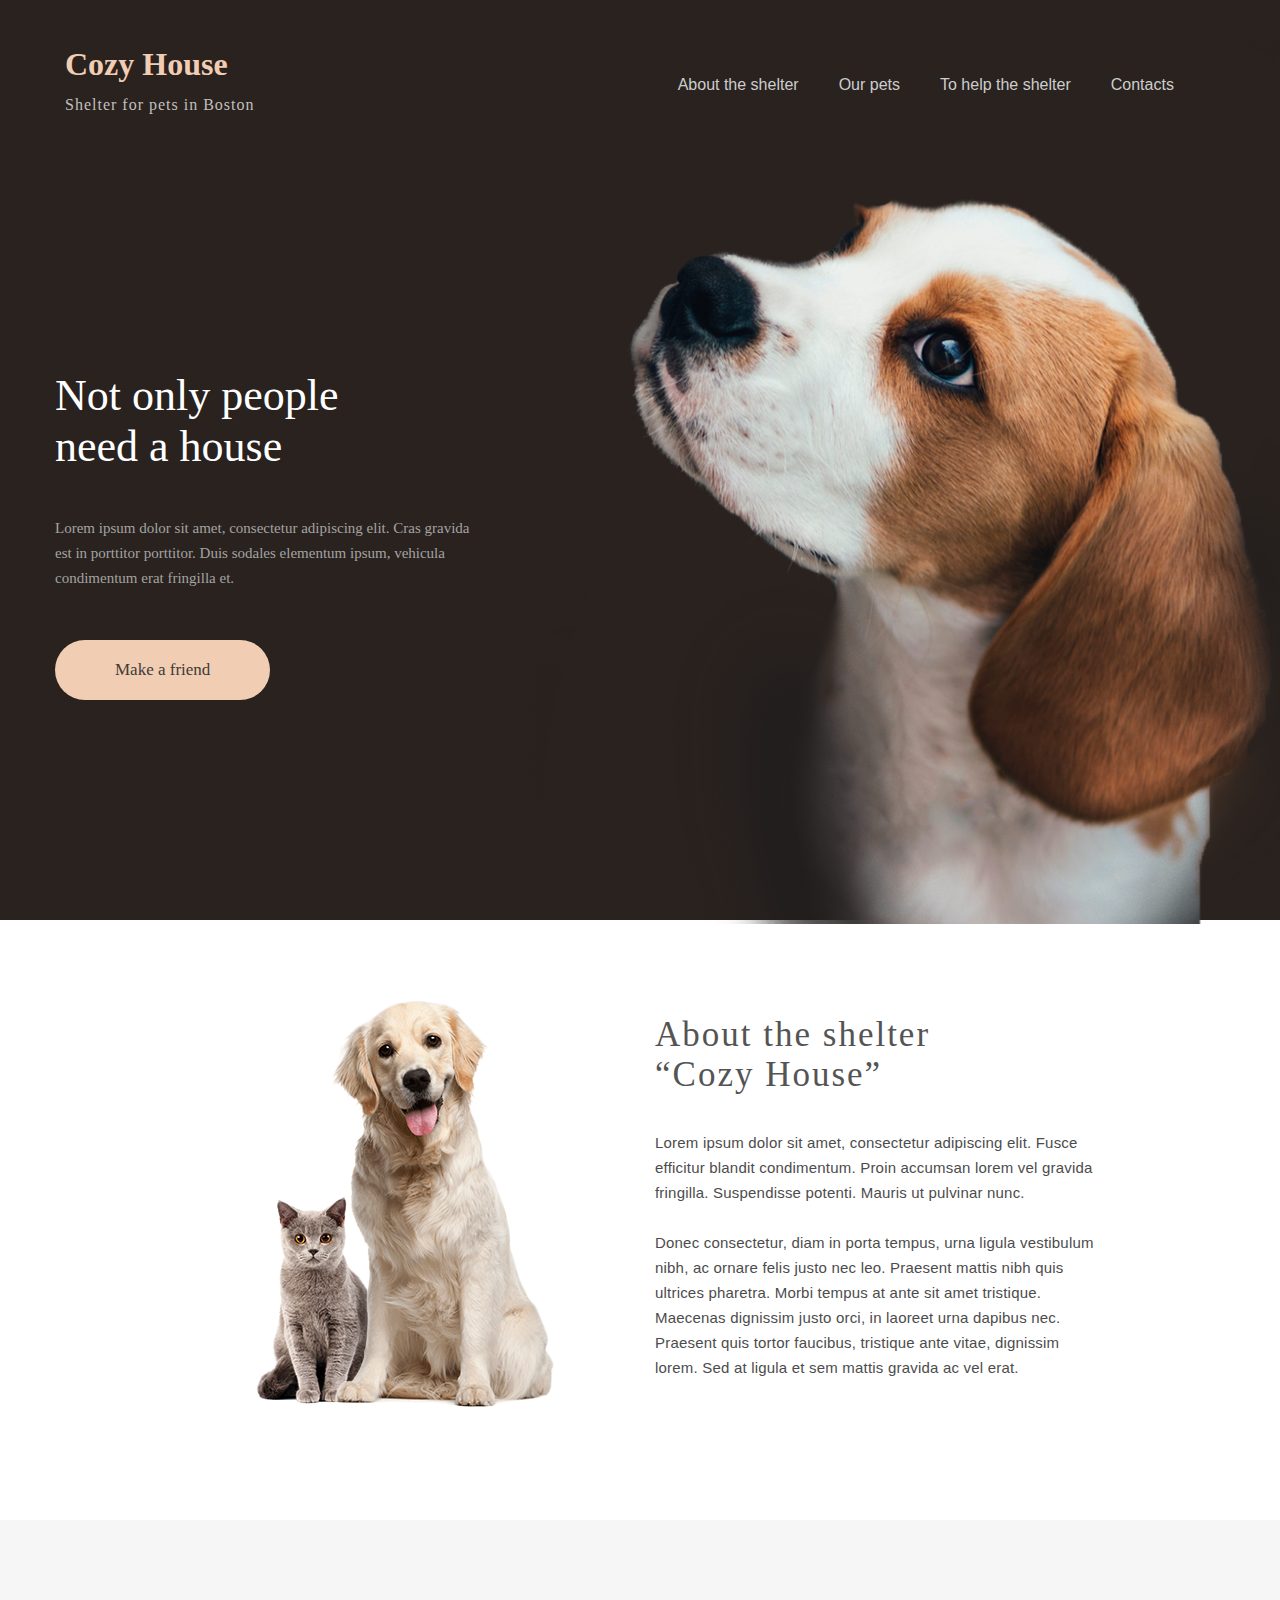
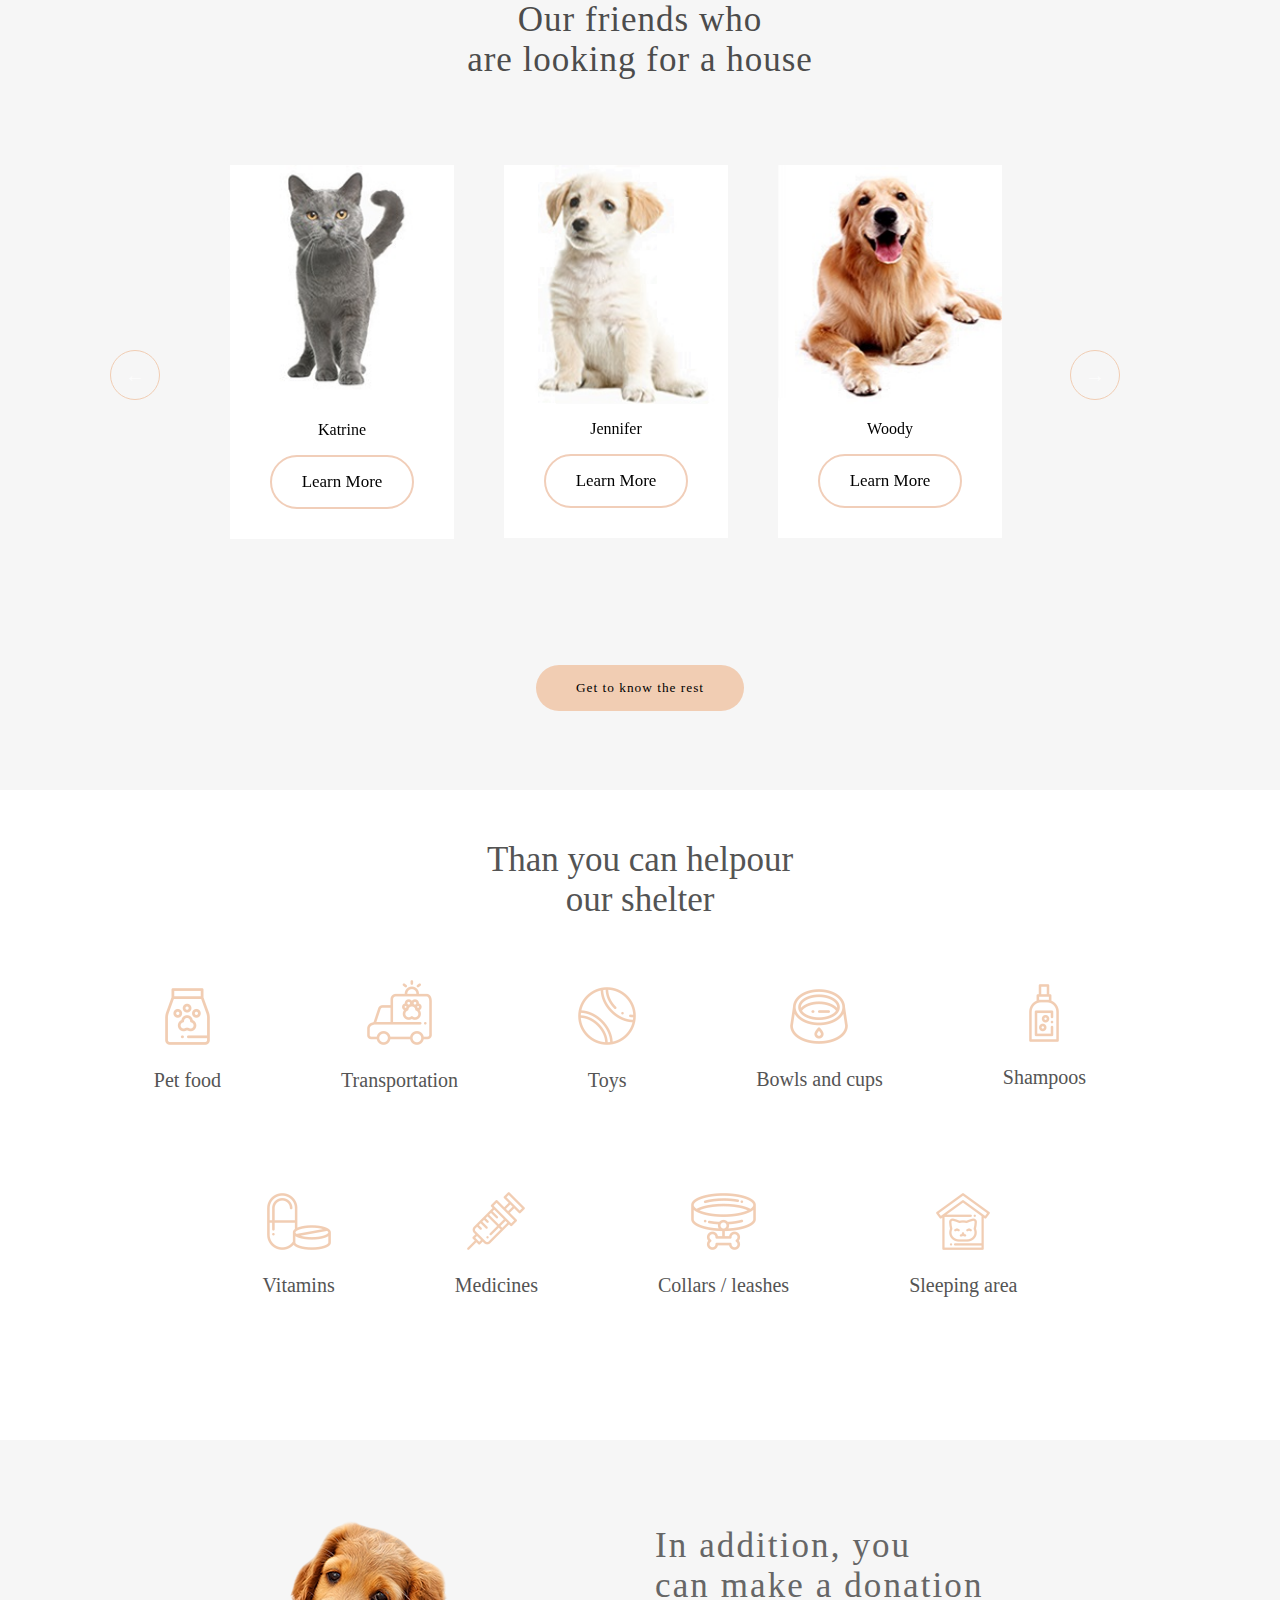
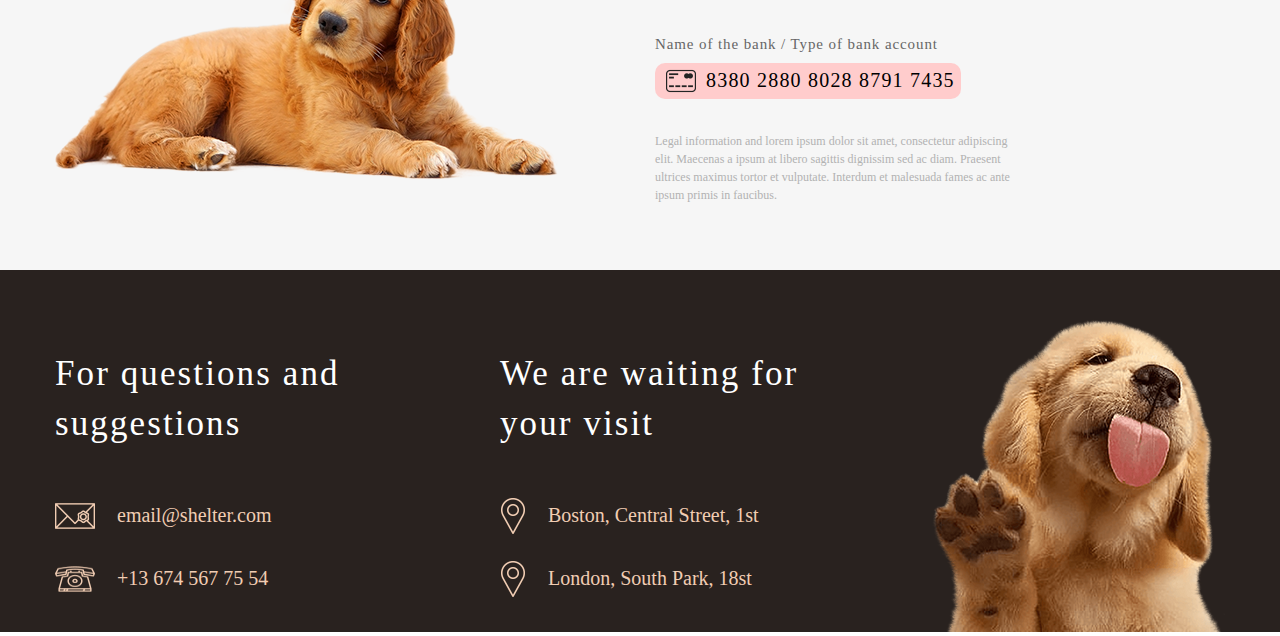
<file: project/index.html>
<!DOCTYPE html>
<html lang="en">
<head>
	<meta charset="UTF-8">
	<title>Animal</title>
     <link rel="stylesheet" type="text/css" href="slick-1.8.1/slick/slick.css"/>
<link rel="stylesheet" type="text/css" href="slick-1.8.1/slick/slick-theme.css"/>
	<link rel="stylesheet" href="style.css">

</head>
<body>
	<!--Шапка сайта-->
	<main>
		<header class="header">
			<div class="header-left">
				<h1 class="header-head">Cozy House</h1>
			<p class="header-text">Shelter for pets in Boston</p>
			</div>
			<div class="header-right">
				<ul class="header-adress">
				<li>
					<a href="#"><p class="header-hover">About the shelter</p></a>
				</li>
				<li>
					<a href="#"><p class="header-hover">Our pets</p></a>
				</li>
				<li>
					<a href="#"><p class="header-hover">To help the shelter</p></a>
				</li>
				<li class="header-contacts">
					<a href="#"><p class="header-hover">Contacts</p></a>
				</li>
			</ul>
			</div>
	</header>
	
					 <!-- Первый блок -->
					 
<div class="section-main__headed">
		<div class="section_main_section">
			<div class="section-main">
	<p>Not only people<br> need a house</p>
</div>
<div class="section-main__textdog">
	<p>Lorem ipsum dolor sit amet, consectetur adipiscing elit. Cras gravida <br>
est in porttitor  porttitor. Duis sodales elementum ipsum, vehicula <br>
condimentum erat fringilla et.</p>
</div>
<div class="section-main__btn">
	<a href="our pets.html"><button class="btn__btn">Make a friend</button></a>
</div>
<div class="section-main-img">
	<img src="img/lll.png" alt="Dog">
</div>
		</div>
		</div>
	</main>

	                         <!--Второй экран-->

<div class="section-block">
	
		<div class="block__img">
		<img src="img/cat and dog.png" alt="">
	</div>
       <div class="block__two">
       		<div class="block__two_one"><p>About the shelter<br>
“Cozy House”</p></div>

       <div class="block__two_two">	<p>Lorem ipsum dolor sit amet, consectetur adipiscing elit. Fusce efficitur blandit condimentum. Proin accumsan lorem vel gravida fringilla. Suspendisse potenti. Mauris ut pulvinar nunc.<br><br>

Donec consectetur, diam in porta tempus, urna ligula vestibulum nibh, ac ornare felis justo nec leo. Praesent mattis nibh quis 
ultrices pharetra. Morbi tempus at ante sit amet tristique. 
Maecenas dignissim justo orci, in laoreet urna dapibus nec. Praesent quis tortor faucibus, tristique ante vitae, dignissim 
lorem. Sed at ligula et sem mattis gravida ac vel erat. </p></div>
       </div>
	</div>

                        <!--Блок с тремя слайдами-->

<div class="section-slider">
		<div class="section-content">
		<div class="section-slider_header">
		<p class="margin">Our friends who<br>
are looking for a house</p>
</div>
<div class="slide_one">
	<div class="cat">
		<img src="img/cat1.jpg" alt="" style="width: 100%">
		<p class="action">Katrine</p>
		<a href="#"><button class="blocked">Learn More</button></a>
	</div>
	<div class="dog">
		<img src="img/dogs.jpg" alt="" style="width: 100%">
		<p class="action">Jennifer</p>
		<a href="#"><button class="blocked">Learn More</button></a>
	</div>
	<div class="buldog">
		<img src="img/woody.jpg" alt="" style="width: 100%">
		<p class="action">Woody</p>
		<a href="#"><button class="blocked">Learn More</button></a>
	</div>
		<div class="cat">
		<img src="img/cat1.jpg" alt="" style="width: 100%">
		<p class="action">Katrine</p>
		<a href="#"><button class="blocked">Learn More</button></a>
	</div>
	<div class="dog">
		<img src="img/dogs.jpg" alt="" style="width: 100%">
		<p class="action">Jennifer</p>
	<a href="#"><button class="blocked">Learn More</button></a>
	</div>
	<div class="buldog">
		<img src="img/woody.jpg" alt="" style="width: 100%">
		<p class="action">Woody</p>
		<a href="#"><button class="blocked">Learn More</button></a>
	</div>
	</div> 
<div class="sec">
<a href="#"><button class="down">
	Get to know the rest
</button></a>
</div>
</div>
</div>

                    <!--Четвертый блок-->

<div class="section_fourth">
	<div class="fourth_header">Than you can helpour<br> our shelter</div>
<div class="fourth_first">
	<div class="first_1">
		<img src="img/food.png" alt="">
		<p class="fohead">Pet food</p>
	</div>
	<div class="first_2">
		<img src="img/ambulance.png" alt="">
		<p class="fohead">Transportation</p>
	</div>
	<div class="first_3">
		<img src="img/toys.png" alt="">
		<p class="fohead">Toys</p>
	</div>
	<div class="first_4">
		<img src="img/bowl.png" alt="">
		<p class="fohead">Bowls and cups</p>
	</div>
	<div class="first_5">
		<img src="img/shampoo.png" alt="">
		<p class="fohead">Shampoos</p>
	</div>
</div>
<div class="fourth_second">
	<div class="second_1">
		<img src="img/pills.png" alt="">
		<p class="fohead">Vitamins</p>
	</div>
	<div class="second_2">
		<img src="img/syringe.png" alt="">
		<p class="fohead">Medicines</p>
	</div>
	<div class="second_3">
		<img src="img/leash.png" alt="">
		<p class="fohead">Collars / leashes</p>
	</div>
	<div class="second_4">
		<img src="img/cat.png" alt="">
		<p class="fohead">Sleeping area</p>
	</div>
</div>
</div>

                <!--Пятый блок с адресом-->
<div class="section_five">
<div class="section__adress">
	<div class="section__phone">
		<img src="img/Dogdog.png" alt="">
	</div>
	<div class="section__title">
		<div class="title__head">In addition, you<br> 
can make a donation</div>
<div class="title__text">
	Name of the bank / Type of bank account
</div>
<div class="call"><button>
	<img src="img/credit-card.png" alt=""> 8380 2880 8028 8791 7435
</button></div>
	<div class="title__both">
		Legal information and lorem ipsum dolor sit amet, consectetur adipiscing elit. Maecenas a ipsum at libero sagittis dignissim sed 
ac diam. Praesent ultrices maximus tortor et vulputate. Interdum 
et malesuada fames ac ante ipsum primis in faucibus. 
	</div>
</div>
</div>
</div>

          <!--Подвал-->

<div class="section_footer">
	<div class="footer">
        
	<!--Первый блок подвала-->
        
	<div class="footer_1">
        
		<div class="footer_1_question">
			For questions 
and suggestions
		</div>	
		<div class="footer_1_mail">
			<img src="img/envelope.png" alt="" class="footer_img">
			<p class="footer_p">email@shelter.com</p>
		</div>
<div class="footer_1_call">
			<img src="img/telephone.png" alt="" class="footer_img">
			<p class="footer_p">+13 674 567 75 54</p>
		</div>
	</div>
	<!--Второй блок подвала-->
	<div class="footer_2">
        
		<div class="footer_1_question">
		We are waiting 
for your visit
		</div>	
		<div class="footer_1_mail">
			<img src="img/pin.png"><p class="footer_p">  Boston, Central Street, 1st</p>
		</div>
<div class="footer_1_call">
			<img src="img/pin.png" alt="">
			<p class="footer_p">London, South Park, 18st</p>
		</div>
	</div>
        
	<!--Третий блок подвала-->
        
	<div class="footer_3">
        
		<img src="img/adog.png" alt="">
	</div>
</div>
</div>

<script
  src="https://code.jquery.com/jquery-2.2.4.min.js"
  integrity="sha256-BbhdlvQf/xTY9gja0Dq3HiwQF8LaCRTXxZKRutelT44="
  crossorigin="anonymous"></script>
  <script type="text/javascript" src="slick-1.8.1/slick/slick.min.js"></script>
<script src="script.js"></script>
</body>
</html>
</file>
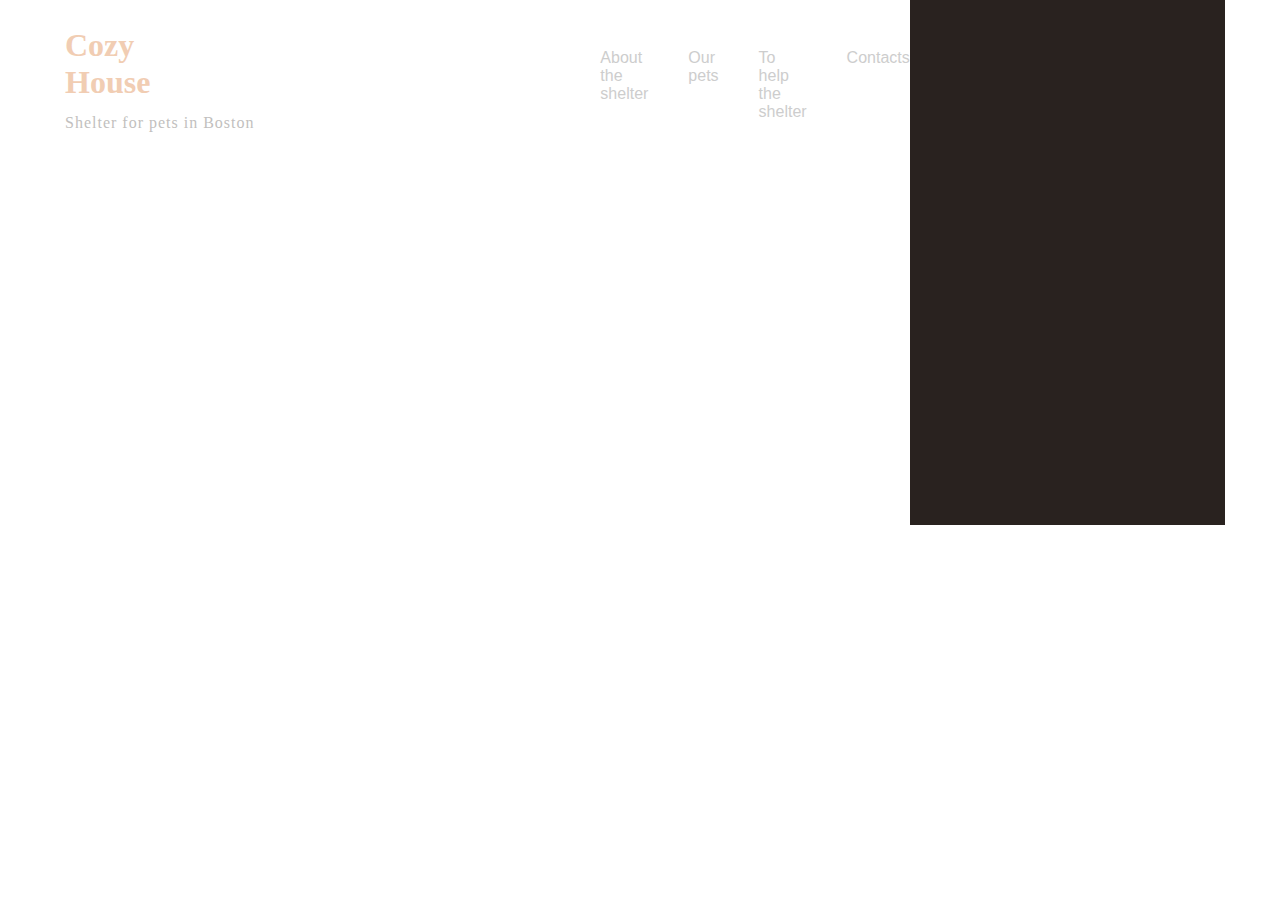
<file: our pets.html>
<!DOCTYPE html>
<html lang="en">
<head>
    <meta charset="UTF-8">
    <meta name="viewport" content="width=device-width, initial-scale=1.0">
    <meta http-equiv="X-UA-Compatible" content="ie=edge">
    <title></title>
    <link rel="stylesheet" href="style.css">
</head>
<body> 
    <header class="header">
        <div class="header-left">
            <h1 class="header-head">Cozy House</h1>
        <p class="header-text">Shelter for pets in Boston</p>
        </div>
        <div class="header-right">
            <ul class="header-adress">
            <li>
                <a href="#"><p class="header-hover">About the shelter</p></a>
            </li>
            <li>
                <a href="#"><p class="header-hover">Our pets</p></a>
            </li>
            <li>
                <a href="#"><p class="header-hover">To help the shelter</p></a>
            </li>
            <li class="header-contacts">
                <a href="#"><p class="header-hover">Contacts</p></a>
            </li>
        </ul>
        </div>
        <main>

        </main>
</body>
</html>
</file>
<file: project/style.css>
body {
margin: 0px;
padding: 0px;
}
* {	
box-sizing: border-box;
}
                            /*Шапка страницы*/
main {
background-color: #29221f;	
height: 920px;
width: 100%;
}
.header {
margin: 0 auto;
height: 130px;
width: 1170px;
-ms-align-items: center;
align-items: center;
display: -webkit-flex;
display: -moz-flex;
display: -ms-flex;
display: -o-flex;
display: flex;
}
.header-left {
margin: 10px;
}
.header-right {
margin-top: 40px;
padding: 0px;
}
.header-adress {
display: -webkit-flex;
display: -moz-flex;
display: -ms-flex;
display: -o-flex;
display: flex;
list-style-type: none;
}
a {
text-decoration: none;	
color: #cdcdcd;
}
li {
font-family: Arial;
padding: 0px 40px 0px 0px;
color: #cdcdcd;
}
.header-head {
font-family: Georgia;
color: #f1cdb3;
margin-right: 400px;
}
.header-text {
margin-bottom: 1px;
line-height: 1px;
color: #c2bfbe;
letter-spacing: 1px;	
}
.header-contacts {
padding: 0px;
}
.header-hover:hover {
color: #787575;
cursor: pointer;
border-bottom: 3px solid #f1c8ca;
margin-bottom: 10px;
}
                             /*Первый блок*/
.section-main {
position: relative;
}
.section_main_section {
width: 1170px;
margin: 0 auto;
}
.section-main__headed {
font-size: 44px;
font-family: Georgia;
color: #fff;
margin-top: 240px;
margin-bottom: -20px;
}
.section-main__textdog {
color: #a4a2a2;
line-height: 25px;
font-size: 15px;
}
.btn__btn:active {
background-color: #fff;	
border: none;
}
.btn__btn:hover {
background-color:#fddcc4;
}
.btn__btn {
padding: 20px 60px;
border-radius: 30px;
background-color: #f1cdb3;
border: none;
font-family: Georgia;
font-size: 17px;
color: #403b37;
outline: none;
}
.section-main__btn {
position: relative;
margin-top: 44px;
position: relative;
}
.section-main-img {	
width: 300px;	
margin-left: 450px;
margin-top: -697px;
}
                               /*Второй блок*/
.section-block {
height: 600px;	
display: -webkit-flex;
display: -moz-flex;
display: -ms-flex;
display: -o-flex;
display: flex;	
margin: 0 auto;
width: 1170px;
}
.block__img {
margin-left: 200px;
margin-top: 80px;
}
.block__two {
margin-left: 100px;	
width: 450px;
margin-top: 60px;
}
.block__two_one {	
letter-spacing: 2px;	
color: #545454;
font-size: 35px;
font-family: Georgia;
}
.block__two_two {
font-family: Arial;	
letter-spacing: 0.2px;	
line-height: 25px;	
color: #4c4c4c;
font-size: 15px;
}
                          /*Блок с тремя слайдами*/
.section-slider {
background-color: #f6f6f6;
height: 870px;
}
.section-content {
margin: 0 auto;
width: 1170px;
}
.margin {
display: inline-block;
margin-top: 80px;
}
.section-slider_header {
font-size: 35px;
text-align: center;
color: #4c4c4c;
letter-spacing: 1px;
}
.slide_one {
text-align: center;
width: 900px;
height: 420px;
margin: 0 auto;
padding: 0px 40px;
margin-top: 50px;
}

                  /*Кнопка под слайд*/
.blocked {
padding: 15px 30px;
border-radius: 30px;
border: 2px solid #f1ceb9;
background-color: #fff;
color: #000;
font-family: Georgia;
font-size: 17px;
margin-bottom: 30px;
outline: none;
}
                    /*Кнопка закончилась*/
.sec {
text-align: center;
margin-top: 80px;
}
.down {
border: none;	
padding: 15px 40px;
border-radius: 30px;
color: #000;
background-color: #f1cdb3;
letter-spacing: 1px;
font-family: Georgia;
text-align: center;
margin: 0 auto;
outline: none;
}
}
.action {
font-size: 20px;
}
.cat {
text-align: center;	
background-color: #fff;
margin-right: 50px;
width: 270px;
}
.dog {
background-color: #fff;
margin-right: 50px;
}
.buldog {
background-color: #fff;
margin-right: 50px;
}
                    /*Эффекты при наведении на кнопку в слайде*/

.blocked:hover {
background-color: #ffcccc;
color: #000;
}
.down:hover {
background-color:#fddcc4;
color: #000; 
}
                           /*Четвертый блок*/

.section_fourth {
width: 1170px;
height: 600px;
margin: 0 auto;
}
.fourth_header {
text-align: center;
font-size: 35px;
margin-top: 50px;
margin-bottom: 60px;
color: #545454;
}
.fourth_first {
display: -webkit-flex;
display: -moz-flex;
display: -ms-flex;
display: -o-flex;
display: flex;
justify-content: center;
-ms-align-items: center;
align-items: center;
}
.first_1,.first_2,.first_3,.first_4,.first_5 {
padding: 0px 80px 0px 40px;
text-align: center;

}
.first_1,.first_3,.first_4 {
margin-top: 7px;
}
.fohead {
font-size: 20px;
font-family: Georgia;
color: #545454;
}
.fourth_second {
	text-align: center;
	margin-top: 80px;
	display: -webkit-flex;
	display: -moz-flex;
	display: -ms-flex;
	display: -o-flex;
	display: flex;
	justify-content: center;
	-ms-align-items: center;
	align-items: center;
}
.second_1,.second_2,.second_3,.second_4 {
padding: 0px 60px;
}
                            /*Пятый блок*/
.section_five {
background-color: #f6f6f6;
height: 430px;
}
.section__phone {
margin-top: 80px;
display: inline-block;
}
.section__adress {
width: 1170px;
margin: 0 auto;
}
.section__title {
display: inline-block;	
width: 360px;
margin-left: 600px;
margin-top: -340px;
}
.title__head {
font-size: 35px;
color: #666666;
letter-spacing: 2.1px;
display: inline-block;
}
.title__text {
font-family: Georgia;
color: #666666;
margin-top: 30px;
letter-spacing: 0.9px;
font-size: 15px;
}
.call button {
display: -webkit-flex;
display: -moz-flex;
display: -ms-flex;
display: -o-flex;
display: flex;
margin-top: 10px;	
background-color: #ffcccc;
border: none;
width: 85%;
padding: 6px;
text-align: center;
font-size: 20px;
font-family: 'Times New Roman';
border-radius: 10px;
letter-spacing: 1.2px;
}
.call button img {
margin-left: 5px;
padding: 0px 10px 0px 0px;
}
.title__both {
margin-top: 33px;	
color: #b2b2b2;
font-family: Georgia;
font-size: 12px;
font-weight: 400;
line-height: 18px;
}

                  /*Подвал*/

.section_footer {
height: 362px;	
background-color: #29221f;
}
.footer {
width: 1170px;
margin: 0 auto;
display: -webkit-flex;
display: -moz-flex;
display: -ms-flex;
display: -o-flex;
display: flex;
}
.footer_img {
width: 40px;
height: 26px;
text-align: center;
}
.footer_2 {
margin-left: 145px;
}
.footer_p {
margin-left: 22px;
}
.footer_1_question {
width: 300px;
line-height: 50px;
font-size: 35px;
font-family: Georgia;
letter-spacing: 2.1px;
margin-top: 79px;
color: #fff;
}
.footer_1_mail,.footer_1_call {
display: -webkit-flex;
display: -moz-flex;
display: -ms-flex;
display: -o-flex;
display: flex;
color: #f1cdb3;
font-family: 'Times New Roman';
-ms-align-items: center;
align-items: center;
font-size: 20px;
}
.footer_1_mail {
margin-top: 35px;
text-align: center;
}
.footer_1_call {
text-align: center;
}
.footer_3 {
display: inline-block;    
margin-top: 49px;
margin-left: auto;    
}
</file>
<file: style.css>
body {
margin: 0px;
padding: 0px;
}
* {	
box-sizing: border-box;
}
                            /*Шапка страницы*/
main {
background-color: #29221f;	
height: 920px;
width: 100%;
}
.header {
margin: 0 auto;
height: 130px;
width: 1170px;
-ms-align-items: center;
align-items: center;
display: -webkit-flex;
display: -moz-flex;
display: -ms-flex;
display: -o-flex;
display: flex;
}
.header-left {
margin: 10px;
}
.header-right {
margin-top: 40px;
padding: 0px;
}
.header-adress {
display: -webkit-flex;
display: -moz-flex;
display: -ms-flex;
display: -o-flex;
display: flex;
list-style-type: none;
}
a {
text-decoration: none;	
color: #cdcdcd;
}
li {
font-family: Arial;
padding: 0px 40px 0px 0px;
color: #cdcdcd;
}
.header-head {
font-family: Georgia;
color: #f1cdb3;
margin-right: 400px;
}
.header-text {
margin-bottom: 1px;
line-height: 1px;
color: #c2bfbe;
letter-spacing: 1px;	
}
.header-contacts {
padding: 0px;
}
.header-hover:hover {
color: #787575;
cursor: pointer;
border-bottom: 3px solid #f1c8ca;
margin-bottom: 10px;
}
                             /*Первый блок*/
.section-main {
position: relative;
}
.section_main_section {
width: 1170px;
margin: 0 auto;
}
.section-main__headed {
font-size: 44px;
font-family: Georgia;
color: #fff;
margin-top: 240px;
margin-bottom: -20px;
}
.section-main__textdog {
color: #a4a2a2;
line-height: 25px;
font-size: 15px;
}
.btn__btn:active {
background-color: #fff;	
border: none;
}
.btn__btn:hover {
background-color:#fddcc4;
}
.btn__btn {
padding: 20px 60px;
border-radius: 30px;
background-color: #f1cdb3;
border: none;
font-family: Georgia;
font-size: 17px;
color: #403b37;
outline: none;
}
.section-main__btn {
position: relative;
margin-top: 44px;
position: relative;
}
.section-main-img {	
width: 300px;	
margin-left: 450px;
margin-top: -697px;
}
                               /*Второй блок*/
.section-block {
height: 600px;	
display: -webkit-flex;
display: -moz-flex;
display: -ms-flex;
display: -o-flex;
display: flex;	
margin: 0 auto;
width: 1170px;
}
.block__img {
margin-left: 200px;
margin-top: 80px;
}
.block__two {
margin-left: 100px;	
width: 450px;
margin-top: 60px;
}
.block__two_one {	
letter-spacing: 2px;	
color: #545454;
font-size: 35px;
font-family: Georgia;
}
.block__two_two {
font-family: Arial;	
letter-spacing: 0.2px;	
line-height: 25px;	
color: #4c4c4c;
font-size: 15px;
}
                          /*Блок с тремя слайдами*/
.section-slider {
background-color: #f6f6f6;
height: 870px;
}
.section-content {
margin: 0 auto;
width: 1170px;
}
.margin {
display: inline-block;
margin-top: 80px;
}
.section-slider_header {
font-size: 35px;
text-align: center;
color: #4c4c4c;
letter-spacing: 1px;
}
.slide_one {
text-align: center;
width: 900px;
height: 420px;
margin: 0 auto;
padding: 0px 40px;
margin-top: 50px;
}

                  /*Кнопка под слайд*/
.blocked {
padding: 15px 30px;
border-radius: 30px;
border: 2px solid #f1ceb9;
background-color: #fff;
color: #000;
font-family: Georgia;
font-size: 17px;
margin-bottom: 30px;
outline: none;
}
                    /*Кнопка закончилась*/
.sec {
text-align: center;
margin-top: 80px;
}
.down {
border: none;	
padding: 15px 40px;
border-radius: 30px;
color: #000;
background-color: #f1cdb3;
letter-spacing: 1px;
font-family: Georgia;
text-align: center;
margin: 0 auto;
outline: none;
}
}
.action {
font-size: 20px;
}
.cat {
text-align: center;	
background-color: #fff;
margin-right: 50px;
width: 270px;
}
.dog {
background-color: #fff;
margin-right: 50px;
}
.buldog {
background-color: #fff;
margin-right: 50px;
}
                    /*Эффекты при наведении на кнопку в слайде*/

.blocked:hover {
background-color: #ffcccc;
color: #000;
}
.down:hover {
background-color:#fddcc4;
color: #000; 
}
                           /*Четвертый блок*/

.section_fourth {
width: 1170px;
height: 600px;
margin: 0 auto;
}
.fourth_header {
text-align: center;
font-size: 35px;
margin-top: 50px;
margin-bottom: 60px;
color: #545454;
}
.fourth_first {
display: -webkit-flex;
display: -moz-flex;
display: -ms-flex;
display: -o-flex;
display: flex;
justify-content: center;
-ms-align-items: center;
align-items: center;
}
.first_1,.first_2,.first_3,.first_4,.first_5 {
padding: 0px 80px 0px 40px;
text-align: center;

}
.first_1,.first_3,.first_4 {
margin-top: 7px;
}
.fohead {
font-size: 20px;
font-family: Georgia;
color: #545454;
}
.fourth_second {
	text-align: center;
	margin-top: 80px;
	display: -webkit-flex;
	display: -moz-flex;
	display: -ms-flex;
	display: -o-flex;
	display: flex;
	justify-content: center;
	-ms-align-items: center;
	align-items: center;
}
.second_1,.second_2,.second_3,.second_4 {
padding: 0px 60px;
}
                            /*Пятый блок*/
.section_five {
background-color: #f6f6f6;
height: 430px;
}
.section__phone {
margin-top: 80px;
display: inline-block;
}
.section__adress {
width: 1170px;
margin: 0 auto;
}
.section__title {
display: inline-block;	
width: 360px;
margin-left: 600px;
margin-top: -340px;
}
.title__head {
font-size: 35px;
color: #666666;
letter-spacing: 2.1px;
display: inline-block;
}
.title__text {
font-family: Georgia;
color: #666666;
margin-top: 30px;
letter-spacing: 0.9px;
font-size: 15px;
}
.call button {
display: -webkit-flex;
display: -moz-flex;
display: -ms-flex;
display: -o-flex;
display: flex;
margin-top: 10px;	
background-color: #ffcccc;
border: none;
width: 85%;
padding: 6px;
text-align: center;
font-size: 20px;
font-family: 'Times New Roman';
border-radius: 10px;
letter-spacing: 1.2px;
}
.call button img {
margin-left: 5px;
padding: 0px 10px 0px 0px;
}
.title__both {
margin-top: 33px;	
color: #b2b2b2;
font-family: Georgia;
font-size: 12px;
font-weight: 400;
line-height: 18px;
}

                  /*Подвал*/

.section_footer {
height: 362px;	
background-color: #29221f;
}
.footer {
width: 1170px;
margin: 0 auto;
display: -webkit-flex;
display: -moz-flex;
display: -ms-flex;
display: -o-flex;
display: flex;
}
.footer_img {
width: 40px;
height: 26px;
text-align: center;
}
.footer_2 {
margin-left: 145px;
}
.footer_p {
margin-left: 22px;
}
.footer_1_question {
width: 300px;
line-height: 50px;
font-size: 35px;
font-family: Georgia;
letter-spacing: 2.1px;
margin-top: 79px;
color: #fff;
}
.footer_1_mail,.footer_1_call {
display: -webkit-flex;
display: -moz-flex;
display: -ms-flex;
display: -o-flex;
display: flex;
color: #f1cdb3;
font-family: 'Times New Roman';
-ms-align-items: center;
align-items: center;
font-size: 20px;
}
.footer_1_mail {
margin-top: 35px;
text-align: center;
}
.footer_1_call {
text-align: center;
}
.footer_3 {
display: inline-block;    
margin-top: 49px;
margin-left: auto;    
}
</file>
